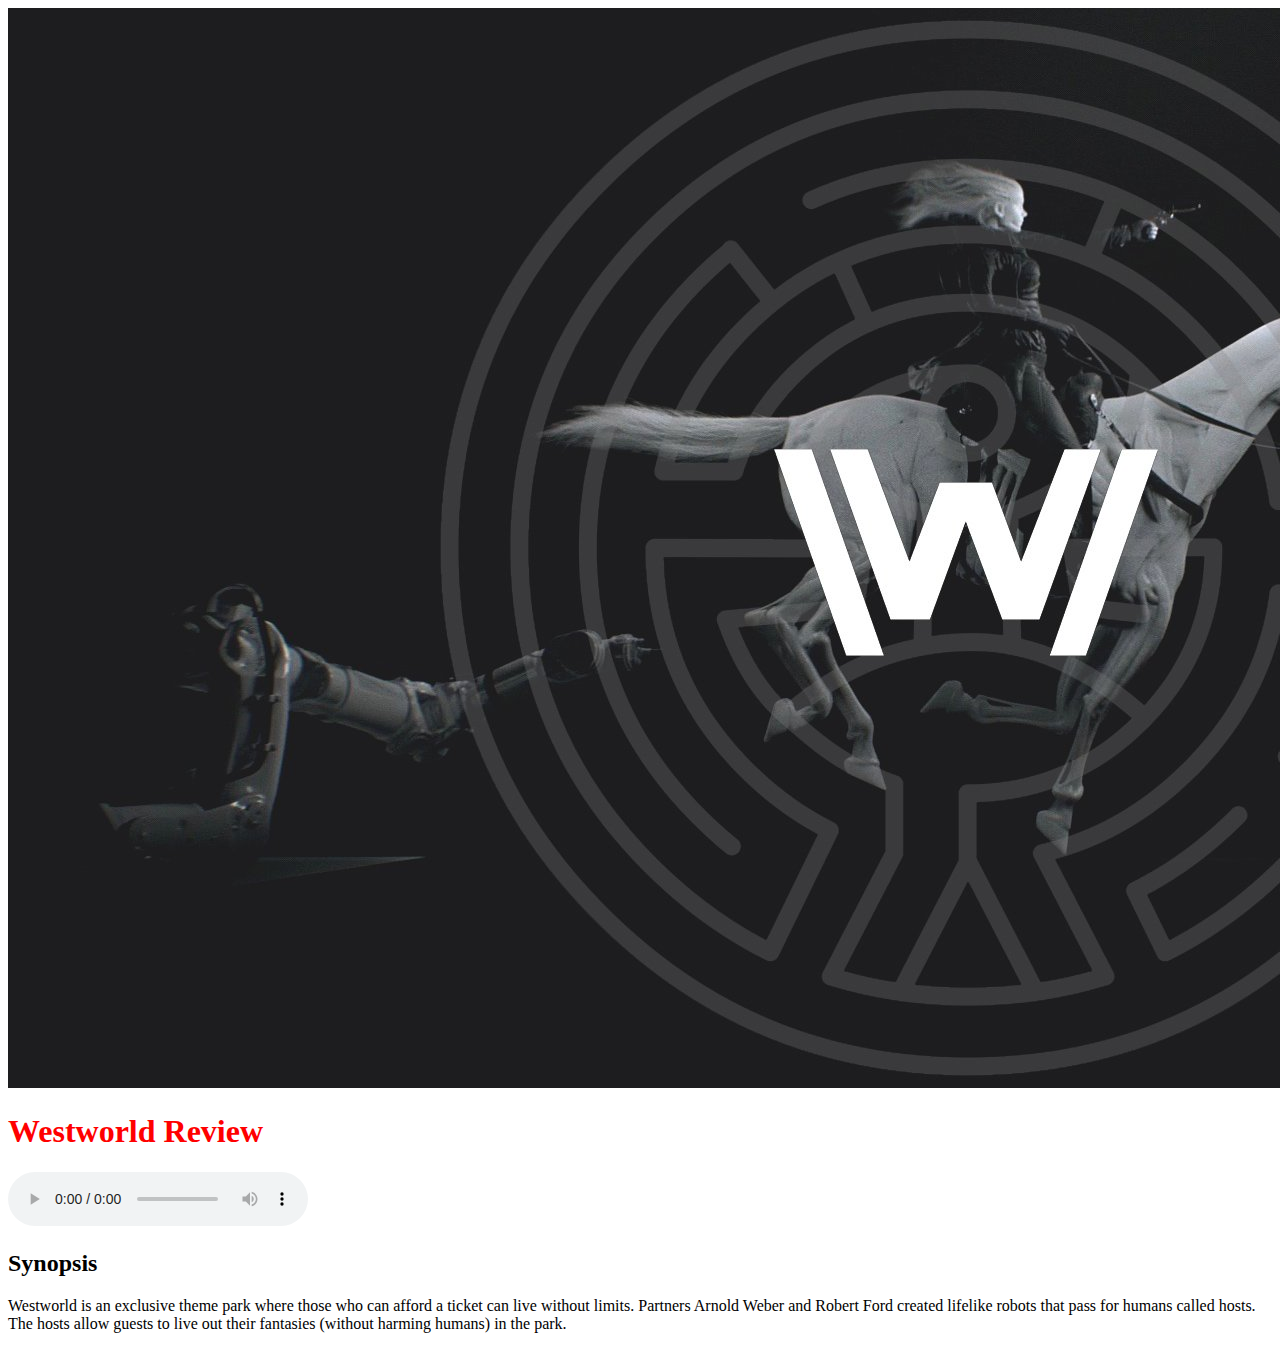
<file: index.html>
<!DOCTYPE html>
<html>
<head>
	<title>Westworld</title>
	<link rel="stylesheet" type="text/css" href="/css/index.css">
	
</head>
<body>

	<header>

		<img src="img/westworld 1.jpg">
		<h1><b>Westworld Review</b></h1>

	</header>
	

	<audio controls>
		
		<source src="westworld.mp3" type="https://www.youtube.com/watch?v=rYelEUVQ50g">
		 Your browser does not support the audio element.
		<p><strong>Note: Your browser does not support this audio</strong></p>

	</audio>


	<main>
		
		<h2>Synopsis</h2>
		<p>Westworld is an exclusive theme park where those who can afford a ticket can live without limits. Partners Arnold Weber and Robert Ford created lifelike robots that pass for humans called hosts. The hosts allow guests to live out their fantasies (without harming humans) in the park.</p>
		
	</main>



</body>

</html>
</file>
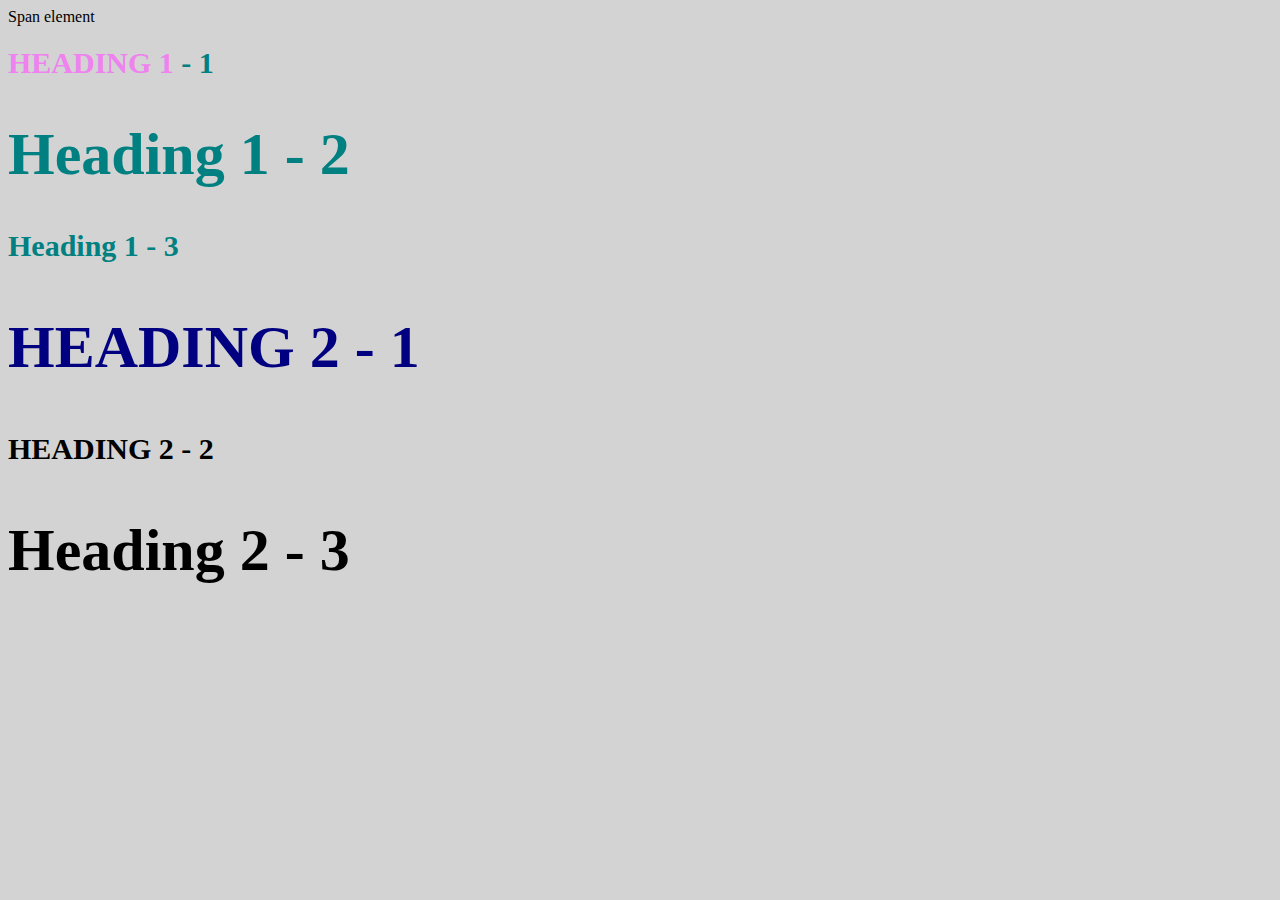
<file: Style-test.html>
<!DOCTYPE html>
<html>
<head>
	<title>Style Test</title>
	<link rel="stylesheet" type="text/css" href="css/test.css">
		
	</style>
</head>
<body>
	<span>Span element</span>

	<h1 class="uppercase"><span>Heading 1</span> - 1</h1>
	<h1 class="big">Heading 1 - 2</h1>
	<h1 >Heading 1 - 3</h1>
	<h2 class="big uppercase">Heading 2 - 1</h2>
	<h2 class="uppercase">Heading 2 - 2</h2>
	<h2 class="big">Heading 2 - 3</h2>
	

</body>
</html>
</file>
<file: css/index.css>
h1 {

	color: red;
}
</file>
<file: css/test.css>
body{

background-color: lightgrey;

}
h1 {
font-size: 30px;
color: Teal;
}

h2 {

color: black;
font-size: 30px;

}

.big {
	font-size: 60px;
}

.uppercase {text-transform: uppercase;

}

.big.uppercase{color: navy

}

h1 span{color: violet
}
</file>
